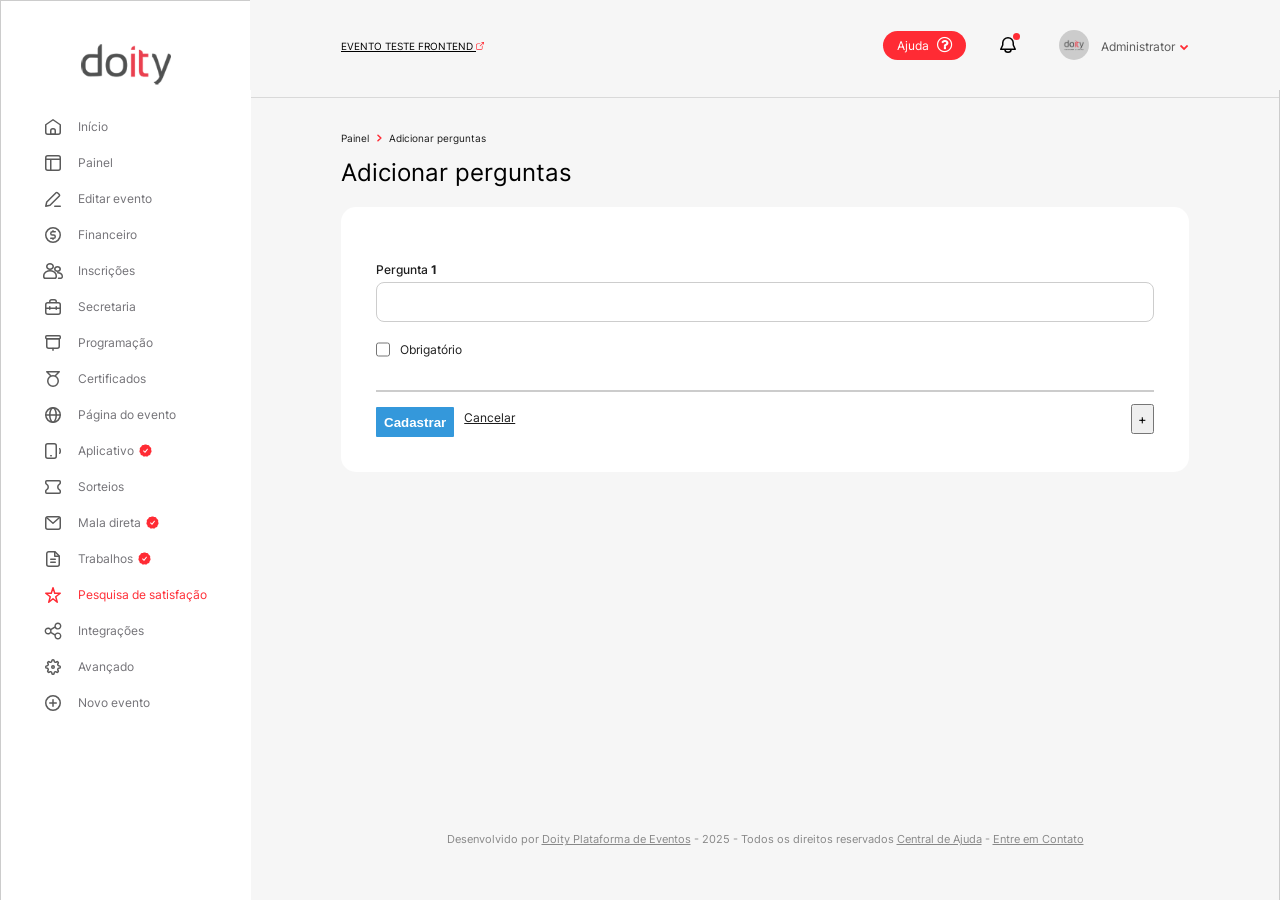
<file: pages/adiciona-pergunta/index.html>
<!doctype html>
<html lang="pt-br">
  <head>
    <meta charset="UTF-8" />
    <title>Adicionar perguntas - Doity</title>

    <meta name="viewport" content="width=device-width,initial-scale=1" />
    <meta name="robots" content="noindex" />

    <link rel="stylesheet" type="text/css" href="../../assets/css/main.css" />
    <link rel="shortcut icon" href="../../assets/images/favicon.png" />
    <link
      rel="apple-touch-icon"
      href="https://grcmlesydpcd.objectstorage.sa-saopaulo-1.oci.customer-oci.com/p/OQwcvnO-c63O08Gc2Kv4OTbJttj5ik60dguiDIyyQ0wuo5SWn-jHOLW9wNbylNqI/n/grcmlesydpcd/b/dtysppobjmntbkp01/o/media/doity/favicon.png"
    />
  </head>

  <body>
    <!-- Google Tag Manager (noscript) -->
    <iframe-ns></iframe-ns>
    <!-- End Google Tag Manager (noscript) -->

    <!-- ajax loader -->
    <ajax-loader></ajax-loader>

    <div id="wrapper">
      <div class="container" style="width: 100% !important">
        <main-menu></main-menu>
        <div class="holder-parent">
          <div class="holder-left">
            <!-- sidebar -->
            <sidebar-menu></sidebar-menu>

            <!-- modal credenciamento -->
            <modal-credenciamento></modal-credenciamento>

          </div>
          <div class="holder">
            <headbar-doity></headbar-doity>
            <div class="__headbar doity" style="display: none">
              <div class="__centered">
                <a
                  class="nome_evento"
                  href="https://doity.com.br/evento-teste-frontend"
                  target="_blank"
                  >Evento Teste Frontend<svg
                    style="margin-left: 3px; width: 10px; height: 10px"
                    xmlns="http://www.w3.org/2000/svg"
                    width="8"
                    height="8"
                    viewBox="0 0 8 8"
                    fill="none"
                  >
                    <path
                      fill-rule="evenodd"
                      clip-rule="evenodd"
                      d="M2.97931 1.44397H3.99726C4.18158 1.44397 4.331 1.5934 4.331 1.77772C4.331 1.96204 4.18158 2.11146 3.99726 2.11146H3.00373C2.36498 2.11146 1.91948 2.11218 1.58335 2.15737C1.25683 2.20127 1.08391 2.28157 0.960752 2.40473C0.837597 2.52788 0.757299 2.7008 0.713397 3.02732C0.668206 3.36345 0.667495 3.80895 0.667495 4.44771V4.99624C0.667495 5.635 0.668206 6.08046 0.713397 6.41659C0.757299 6.74313 0.837597 6.91606 0.960752 7.03921C1.08391 7.16237 1.25683 7.24268 1.58335 7.28659C1.91948 7.33175 2.36497 7.33246 3.00373 7.33246H3.55226C4.19101 7.33246 4.63651 7.33175 4.97265 7.28659C5.29918 7.24268 5.47207 7.16237 5.59522 7.03921C5.71838 6.91606 5.79869 6.74313 5.8426 6.41659C5.8878 6.08046 5.88851 5.635 5.88851 4.99624V4.00269C5.88851 3.81838 6.03793 3.66896 6.22224 3.66896C6.40655 3.66896 6.55597 3.81838 6.55597 4.00269V5.02064C6.55602 5.62922 6.55602 6.11975 6.50415 6.50557C6.45028 6.9061 6.33509 7.24335 6.06722 7.51121C5.79935 7.77903 5.46211 7.89428 5.06158 7.9481C4.67576 7.99997 4.18523 7.99996 3.57667 7.99996H2.97931C2.37074 7.99996 1.88021 7.99997 1.49441 7.9481C1.09387 7.89428 0.756615 7.77903 0.488763 7.51121C0.22091 7.24335 0.105706 6.9061 0.0518534 6.50557C-1.62058e-05 6.11975 -8.65683e-06 5.62922 2.32023e-07 5.02064V4.42327C-8.65683e-06 3.81471 -1.62058e-05 3.32418 0.0518534 2.93838C0.105706 2.53784 0.22091 2.20058 0.488763 1.93273C0.756615 1.66488 1.09387 1.54968 1.49441 1.49582C1.88021 1.44395 2.37074 1.44396 2.97931 1.44397Z"
                      fill="#FF2B34"
                    ></path>
                    <path
                      fill-rule="evenodd"
                      clip-rule="evenodd"
                      d="M5.66368 0.667495C5.47937 0.667495 5.32995 0.518073 5.32995 0.33375C5.32995 0.149426 5.47937 0 5.66368 0H7.6662C7.85051 0 7.99993 0.149426 7.99993 0.33375V2.33624C7.99993 2.52056 7.85051 2.66998 7.6662 2.66998C7.48185 2.66998 7.33243 2.52056 7.33243 2.33624V1.13949L4.34222 4.12972C4.21186 4.26007 4.00053 4.26007 3.87021 4.12972C3.73988 3.99939 3.73988 3.78807 3.87021 3.65773L6.86043 0.667495H5.66368Z"
                      fill="#FF2B34"
                    ></path></svg
                ></a>
                <div class="__left __top_menu-mobile">
                  <a id="resp-menu" href="#admin-nav">
                    <i class="fa fa-bars"></i>
                  </a>
                  <a
                    class="__mobile-criar_novo"
                    style="
                      display: none;
                      width: 28px;
                      height: 28px;
                      border-radius: 100px;
                      background-color: #c2141c;
                      filter: drop-shadow(0px 2px 5px rgba(0, 0, 0, 0.15));
                      align-items: center;
                      justify-content: center;
                    "
                    href="https://doity.com.br/admin/eventos/add"
                  >
                    <svg
                      xmlns="http://www.w3.org/2000/svg"
                      width="18"
                      height="18"
                      viewBox="0 0 18 18"
                      fill="none"
                    >
                      <path
                        d="M9 4.3125V13.6875"
                        stroke="white"
                        stroke-width="1.5"
                        stroke-linecap="round"
                        stroke-linejoin="round"
                      ></path>
                      <path
                        d="M13.6875 9H4.3125"
                        stroke="white"
                        stroke-width="1.5"
                        stroke-linecap="round"
                        stroke-linejoin="round"
                      ></path>
                    </svg>
                  </a>
                </div>
                <a href="https://doity.com.br/admin"
                  ><img
                    src="../../assets/images/logo-doity-black.png"
                    style="width: 90px"
                    class="doity-logo"
                    alt=""
                /></a>
                <div class="__right __items-row">
                  <div class="__notificacoes">
                    <a href="#" id="top-menu-help" class="open-help-admin">
                      Ajuda
                      <i
                        class="fa fa-question-circle-o"
                        style="
                          font-size: 18px;
                          vertical-align: middle;
                          margin-right: 5px;
                        "
                      ></i>
                    </a>
                  </div>

                  <div class="__bell-icon" style="display: none">
                    <svg
                      xmlns="http://www.w3.org/2000/svg"
                      width="24"
                      height="24"
                      viewBox="0 0 24 24"
                      fill="none"
                    >
                      <path
                        d="M17.25 12V10C17.25 7.1005 14.8995 4.75 12 4.75C9.10051 4.75 6.75 7.10051 6.75 10V12L4.75 16.25H19.25L17.25 12Z"
                        stroke="black"
                        stroke-width="1.5"
                        stroke-linecap="round"
                        stroke-linejoin="round"
                      ></path>
                      <path
                        d="M9 16.75C9 16.75 9 19.25 12 19.25C15 19.25 15 16.75 15 16.75"
                        stroke="black"
                        stroke-width="1.5"
                        stroke-linecap="round"
                        stroke-linejoin="round"
                      ></path>
                    </svg>
                    <svg
                      xmlns="http://www.w3.org/2000/svg"
                      width="7"
                      height="7"
                      viewBox="0 0 7 7"
                      fill="none"
                      style="position: absolute; top: 0; right: 0"
                    >
                      <circle cx="3.5" cy="3.5" r="3.5" fill="#FF2B34"></circle>
                    </svg>
                  </div>

                  <div
                    class="__perfil __showAndHide"
                    data-toggle="nav.__menu"
                    id="perfil"
                  >
                    <div class="__avatar">
                      <img src="../../assets/images/1-avatar.png" alt="" />
                    </div>
                    <div class="__info">
                      <h3>Administrator</h3>
                      <i class="fa fa-chevron-down" style="color: #ff2b34"></i>
                    </div>
                    <nav class="__menu" id="menu">
                      <ul class="__menu-root">
                        <li>
                          <a href="https://doity.com.br/admin/users/edit2"
                            >Minha Conta</a
                          >
                        </li>
                        <li>
                          <a href="https://doity.com.br/admin/eventos"
                            >Meus Eventos</a
                          >
                        </li>
                        <li>
                          <a href="https://api.doity.com.br/public/integracoes"
                            >Integrações</a
                          >
                        </li>

                        <li>
                          <a
                            href="https://doity.com.br/area-do-participante/painel"
                            >Área do Participante</a
                          >
                        </li>
                        <li>
                          <a href="https://doity.com.br/admin/instituicoes"
                            >Instituições</a
                          >
                        </li>

                        <li>
                          <a href="https://doity.com.br/admin/settings/news"
                            >Atualizações</a
                          >
                        </li>

                        <li>
                          <a href="https://doity.com.br/admin/users/logout"
                            >Sair</a
                          >
                        </li>
                      </ul>
                    </nav>
                  </div>
                  <!-- .perfil -->
                </div>
                <!-- .right.items-row -->
              </div>
              <!-- .centered -->
            </div>
            <div class="__left __center-mobile">
              <div class="breadcrumb" style="padding: 0 35px">
                <p
                  class="d_text-darker d_font_size-10 d_display-flex d_margin_bottom-10"
                >
                  <a href="https://doity.com.br/admin/eventos/painel/279481"
                    >Painel</a
                  ><svg
                    xmlns="http://www.w3.org/2000/svg"
                    width="20"
                    height="20"
                    viewBox="0 0 20 20"
                    fill="none"
                  >
                    <path
                      d="M8.9585 7.29199L11.8752 10.0003L8.9585 12.7087"
                      stroke="#FF2B34"
                      stroke-width="1.5"
                      stroke-linecap="round"
                      stroke-linejoin="round"
                    ></path></svg
                  >Adicionar perguntas
                </p>
                <span
                  style="
                    display: flex;
                    flex-direction: column;
                    justify-content: center;
                    width: fit-content;
                  "
                  >Adicionar perguntas</span
                >
              </div>

              <div id="modal-help" class="contrato modal modal-large">
                <div class="modal-header" style="padding: 14px 15px">
                  <button
                    class="close fechar"
                    aria-hidden="true"
                    id="ln_fechar_help"
                    data-dismiss="modal"
                    type="button"
                  >
                    ×
                  </button>
                  <span
                    ><a href="" target="_blank" id="bt-abrir-na-central"
                      >Abrir em outra aba <i class="fa fa-external-link"></i></a
                  ></span>
                </div>

                <div class="modal-body">
                  <iframe
                    frameborder="0"
                    height="465px"
                    width="470px"
                    scrolling="yes"
                    allowfullscreen=""
                  ></iframe>
                </div>
              </div>
            </div>

            <div
              style="width: 100%; max-width: 1366px; margin: 20px auto 0 auto"
            >
              <div class="emails">
                <div class="box">
                  <div class="title">
                    <h2>Adicionar perguntas</h2>
                    <img src="../../assets/images/title-hide.gif" alt="" />
                  </div>

                  <div class="content forms">
                    <div class="mensagem"></div>

                    <form
                      action="https://doity.com.br/admin/pesquisas_perguntas/add/1402"
                      novalidate="novalidate"
                      id="PesquisaPerguntaAdminAddForm"
                      method="post"
                      accept-charset="utf-8"
                    >
                      <div style="display: none">
                        <input
                          type="hidden"
                          name="_method"
                          value="POST"
                        /><input
                          type="hidden"
                          name="data[_Token][key]"
                          value="561c9a102c555484ff24429590648b57fe34d0efd71047b0dcd00ad4d0699a8e46c36ade7dfda8dcafcc4d68a8062322bca0b09f047d24a2a26ba41cee5057a5"
                          id="Token631520977"
                        />
                      </div>
                      <div class="pergunta-container">
                        <div class="input text required">
                          <label for="">Pergunta <b>1</b></label
                          ><input
                            name="data[PesquisaPergunta][0][perguntas]"
                            id=""
                            class="perguntas"
                            type="text"
                            required="required"
                            value=""
                          />
                        </div>
                        <div class="input checkbox">
                          <input
                            type="hidden"
                            name="data[PesquisaPergunta][0][obrigatorio]"
                            id="PesquisaPergunta0Obrigatorio_"
                            value="0"
                          /><input
                            type="checkbox"
                            name="data[PesquisaPergunta][0][obrigatorio]"
                            class="obrigatorio"
                            id="PesquisaPergunta0Obrigatorio"
                            value="1"
                          /><label for="PesquisaPergunta0Obrigatorio"
                            >Obrigatório</label
                          >
                        </div>
                      </div>
                      <div class="row buttons">
                        <div class="submit">
                          <input type="submit" value="Cadastrar" />
                        </div>
                        <div style="display: none">
                          <input
                            type="hidden"
                            name="data[_Token][fields]"
                            value="eca25fd370f9a106eaba8efdbd188f5c4d3aacb2%3A"
                            id="TokenFields758151312"
                          /><input
                            type="hidden"
                            name="data[_Token][unlocked]"
                            value=""
                            id="TokenUnlocked1961811650"
                          />
                        </div>
                        <div class="cancel">
                          <a
                            href="https://doity.com.br/admin/pesquisas_perguntas/index/279481"
                            >Cancelar</a
                          >
                        </div>
                      </div>
                    </form>

                    <button type="button" id="clonar">+</button>
                  </div>
                </div>
              </div>
            </div>
            <footer-bar></footer-bar>
            <div class="footer" style="display: none">
              <div id="footer">
                <p></p>
                <p>
                  Desenvolvido por
                  <a href="http://doity.com.br/" target="_blank"
                    >Doity Plataforma de Eventos</a
                  >
                </p>
                <p>- 2025 - Todos os direitos reservados</p>
                <p>
                  <a href="https://ajuda.doity.com.br/" target="_blank"
                    >Central de Ajuda</a
                  >
                  - <a href="#">Entre em Contato</a>
                </p>
                <p></p>
              </div>
            </div>
          </div>
        </div>
      </div>
    </div>

    <div
      id="modal-info-feedback-pos-evento"
      class="modal hide fade modal-medium"
      role="dialog"
      aria-labelledby="modal-info-feedback-pos-eventoLabel"
      aria-hidden="true"
      style="top: 280px"
    >
      <button
        type="button"
        id="btn-fechar-info-feedback-pos-evento"
        class="close feedback-pos-close"
        aria-label="Close"
      >
        <span aria-hidden="true">×</span>
      </button>
      <div
        class="modal-body modal-feed-back-pos-evento"
        style="font-size: 13px; min-height: 470px"
      >
        <h1>Queremos a sua opinião!</h1>

        <p>Prezado(a) <b>Administrator</b>,</p>

        <p>
          A Doity evoluiu todos esses anos sempre ouvindo o feedback dos nossos
          clientes e não queremos parar por aqui!
        </p>

        <p>
          Sabemos como é difícil e trabalhoso organizar eventos, e nossa missão
          é justamente facilitar esse trabalho e te ajudar a focar no que é mais
          importante: a qualidade do seu evento!
        </p>

        <p>
          E para fazer uma plataforma cada vez melhor, queremos a sua ajuda
          respondendo um rápido questionário
        </p>

        <p id="strong-modal-feedback">Muito obrigado e até o próximo evento!</p>

        <div>
          <a
            href="https://forms.gle/N36a7xuTSTG9S8qXA"
            target="_blank"
            id="reponder-questionario-destruir-modal"
            ><button id="btn-modal-feedback-pos-evento">
              Responder Questionario
            </button></a
          >

          <a href="#" id="responder-mais-tarde-feedback-pos-modal"
            >Responder Mais Tarde</a
          >
        </div>
      </div>
    </div>

    <script src="../../components/ajax-loader.js" defer></script>
    <script src="../../components/main-menu.js" defer></script>
    <script src="../../components/iframe-ns.js" defer></script>
    <script src="../../components/sidebar-menu.js" defer></script>
    <script src="../../components/modal-credenciamento.js" defer></script>
    <script src="../../components/headbar-doity.js" defer></script>
    <script src="../../components/footer-bar.js" defer></script>
  </body>
</html>
</file>
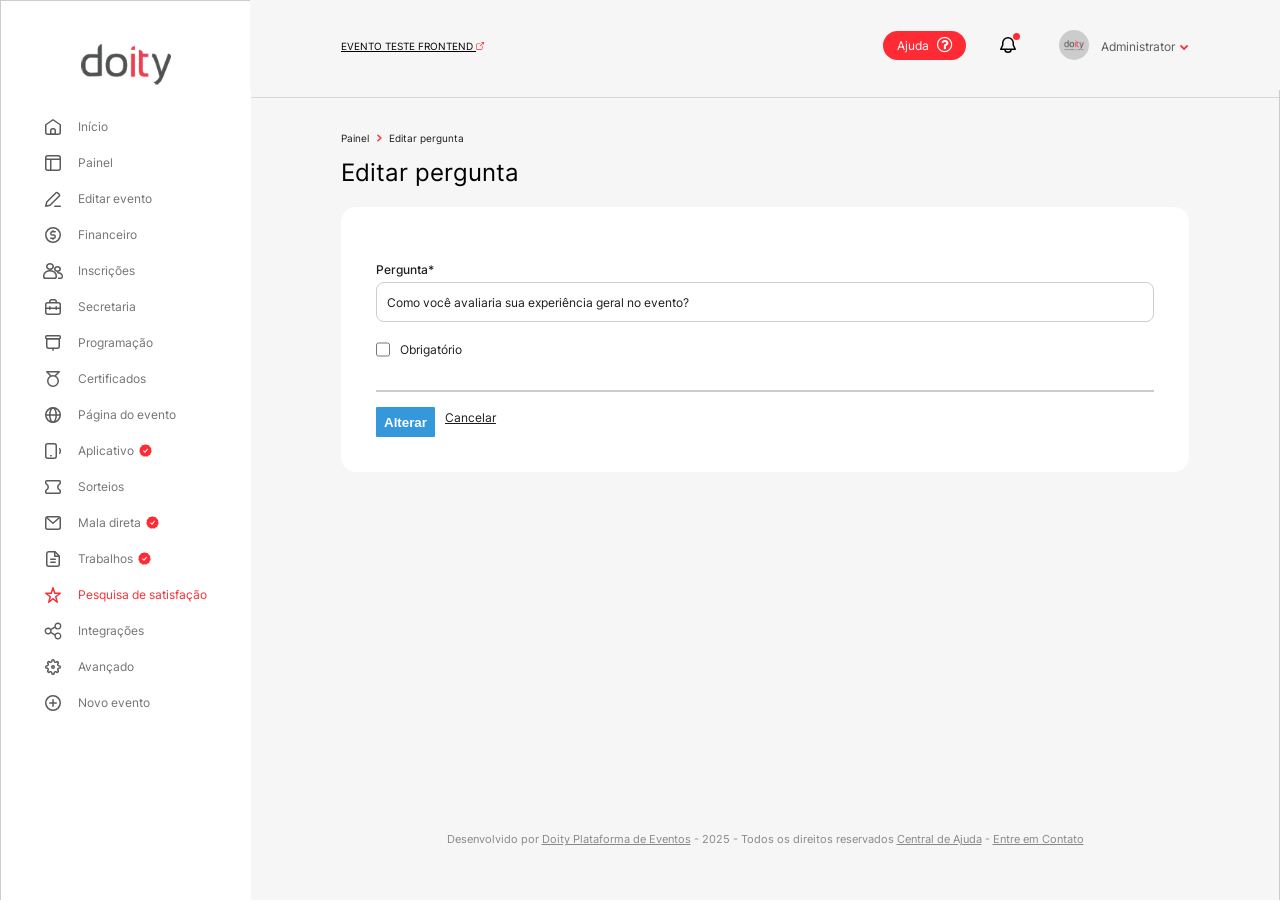
<file: pages/editar-pergunta/index.html>
<!doctype html>
<html lang="pt-br">
  <head>
    <meta charset="UTF-8" />
    <title>Editar pergunta - Doity</title>

    <meta name="viewport" content="width=device-width,initial-scale=1" />
    <meta name="robots" content="noindex" />

    <link rel="stylesheet" type="text/css" href="../../assets/css/main.css" />
    <link rel="shortcut icon" href="../../assets/images/favicon.png" />
    <link
      rel="apple-touch-icon"
      href="https://grcmlesydpcd.objectstorage.sa-saopaulo-1.oci.customer-oci.com/p/OQwcvnO-c63O08Gc2Kv4OTbJttj5ik60dguiDIyyQ0wuo5SWn-jHOLW9wNbylNqI/n/grcmlesydpcd/b/dtysppobjmntbkp01/o/media/doity/favicon.png"
    />
  </head>

  <body>
    <!-- Google Tag Manager (noscript) -->
    <iframe-ns></iframe-ns>
    <!-- End Google Tag Manager (noscript) -->

    <!-- ajax loader -->
    <ajax-loader></ajax-loader>

    <div id="wrapper">
      <div class="container" style="width: 100% !important">
        <!-- menu -->
        <main-menu></main-menu>

        <div class="holder-parent">
          <div class="holder-left">
            <!-- sidebar -->
            <sidebar-menu></sidebar-menu>

            <!-- modal credenciamento -->
            <modal-credenciamento></modal-credenciamento>
          </div>

          <div class="holder">
            <!-- headbar doity -->
            <headbar-doity></headbar-doity>

            <div class="__left __center-mobile">
              <div class="breadcrumb" style="padding: 0 35px">
                <p
                  class="d_text-darker d_font_size-10 d_display-flex d_margin_bottom-10"
                >
                  <a href="https://doity.com.br/admin/eventos/painel/279481"
                    >Painel</a
                  ><svg
                    xmlns="http://www.w3.org/2000/svg"
                    width="20"
                    height="20"
                    viewBox="0 0 20 20"
                    fill="none"
                  >
                    <path
                      d="M8.9585 7.29199L11.8752 10.0003L8.9585 12.7087"
                      stroke="#FF2B34"
                      stroke-width="1.5"
                      stroke-linecap="round"
                      stroke-linejoin="round"
                    ></path></svg
                  >Editar pergunta
                </p>
                <span
                  style="
                    display: flex;
                    flex-direction: column;
                    justify-content: center;
                    width: fit-content;
                  "
                  >Editar pergunta</span
                >
              </div>

              <div id="modal-help" class="contrato modal modal-large">
                <div class="modal-header" style="padding: 14px 15px">
                  <button
                    class="close fechar"
                    aria-hidden="true"
                    id="ln_fechar_help"
                    data-dismiss="modal"
                    type="button"
                  >
                    ×
                  </button>
                  <span
                    ><a href="" target="_blank" id="bt-abrir-na-central"
                      >Abrir em outra aba <i class="fa fa-external-link"></i></a
                  ></span>
                </div>

                <div class="modal-body">
                  <iframe
                    frameborder="0"
                    height="465px"
                    width="470px"
                    scrolling="yes"
                    allowfullscreen=""
                  ></iframe>
                </div>
              </div>
            </div>

            <div
              style="width: 100%; max-width: 1366px; margin: 20px auto 0 auto"
            >
              <div class="emails">
                <div class="box">
                  <div class="title">
                    <h2>Editar pergunta</h2>
                    <img src="../../assets/images/title-hide.gif" alt="" />
                  </div>

                  <div class="content forms">
                    <div class="mensagem"></div>

                    <form
                      action="https://doity.com.br/admin/pesquisas_perguntas/edit/11638"
                      novalidate="novalidate"
                      id="PesquisaAdminEditForm"
                      method="post"
                      accept-charset="utf-8"
                    >
                      <div style="display: none">
                        <input
                          type="hidden"
                          name="_method"
                          value="POST"
                        /><input
                          type="hidden"
                          name="data[_Token][key]"
                          value="2ba977e6702c1b47173224dc71f31cd6368a10499c9dd7ce0281c6d2351d695d1145c4faaaa1d9950ad56b0dbffa69e0473c1c01517cfbee718381c14de5e8ae"
                          id="Token815523484"
                        />
                      </div>
                      <input
                        type="hidden"
                        name="data[PesquisaPergunta][id]"
                        value="11638"
                        id="PesquisaPerguntaId"
                      />
                      <div class="input text">
                        <label for="">Pergunta*</label
                        ><input
                          name="data[PesquisaPergunta][descricao]"
                          id=""
                          class="perguntas"
                          value="Como você avaliaria sua experiência geral no evento?"
                          maxlength="255"
                          type="text"
                        />
                      </div>
                      <div class="input checkbox">
                        <input
                          type="hidden"
                          name="data[PesquisaPergunta][obrigatorio]"
                          id="PesquisaPerguntaObrigatorio_"
                          value="0"
                        /><input
                          type="checkbox"
                          name="data[PesquisaPergunta][obrigatorio]"
                          value="1"
                          id="PesquisaPerguntaObrigatorio"
                        /><label for="PesquisaPerguntaObrigatorio"
                          >Obrigatório</label
                        >
                      </div>
                      <div class="row buttons">
                        <div class="submit">
                          <input type="submit" value="Alterar" />
                        </div>
                        <div style="display: none">
                          <input
                            type="hidden"
                            name="data[_Token][fields]"
                            value="2d012787cbb3931a33b59151f6717abaf8c0f53f%3APesquisaPergunta.id"
                            id="TokenFields14594041"
                          /><input
                            type="hidden"
                            name="data[_Token][unlocked]"
                            value=""
                            id="TokenUnlocked1254747107"
                          />
                        </div>
                        <div class="cancel">
                          <a
                            href="https://doity.com.br/admin/pesquisas_perguntas/index/279481"
                            >Cancelar</a
                          >
                        </div>
                      </div>
                    </form>
                  </div>
                </div>
              </div>
            </div>

            <!-- Footer Bar -->
            <footer-bar></footer-bar>
          </div>
        </div>
      </div>
    </div>

    <div
      id="modal-info-feedback-pos-evento"
      class="modal hide fade modal-medium"
      role="dialog"
      aria-labelledby="modal-info-feedback-pos-eventoLabel"
      aria-hidden="true"
      style="top: 280px"
    >
      <button
        type="button"
        id="btn-fechar-info-feedback-pos-evento"
        class="close feedback-pos-close"
        aria-label="Close"
      >
        <span aria-hidden="true">×</span>
      </button>
      <div
        class="modal-body modal-feed-back-pos-evento"
        style="font-size: 13px; min-height: 470px"
      >
        <h1>Queremos a sua opinião!</h1>

        <p>Prezado(a) <b>Administrator</b>,</p>

        <p>
          A Doity evoluiu todos esses anos sempre ouvindo o feedback dos nossos
          clientes e não queremos parar por aqui!
        </p>

        <p>
          Sabemos como é difícil e trabalhoso organizar eventos, e nossa missão
          é justamente facilitar esse trabalho e te ajudar a focar no que é mais
          importante: a qualidade do seu evento!
        </p>

        <p>
          E para fazer uma plataforma cada vez melhor, queremos a sua ajuda
          respondendo um rápido questionário
        </p>

        <p id="strong-modal-feedback">Muito obrigado e até o próximo evento!</p>

        <div>
          <a
            href="https://forms.gle/N36a7xuTSTG9S8qXA"
            target="_blank"
            id="reponder-questionario-destruir-modal"
            ><button id="btn-modal-feedback-pos-evento">
              Responder Questionario
            </button></a
          >

          <a href="#" id="responder-mais-tarde-feedback-pos-modal"
            >Responder Mais Tarde</a
          >
        </div>
      </div>
    </div>

    <!-- Scripts para importação dos componentes -->
    <script src="../../components/ajax-loader.js" defer></script>
    <script src="../../components/main-menu.js" defer></script>
    <script src="../../components/iframe-ns.js" defer></script>
    <script src="../../components/sidebar-menu.js" defer></script>
    <script src="../../components/modal-credenciamento.js" defer></script>
    <script src="../../components/headbar-doity.js" defer></script>
    <script src="../../components/footer-bar.js" defer></script>
  </body>
</html>
</file>
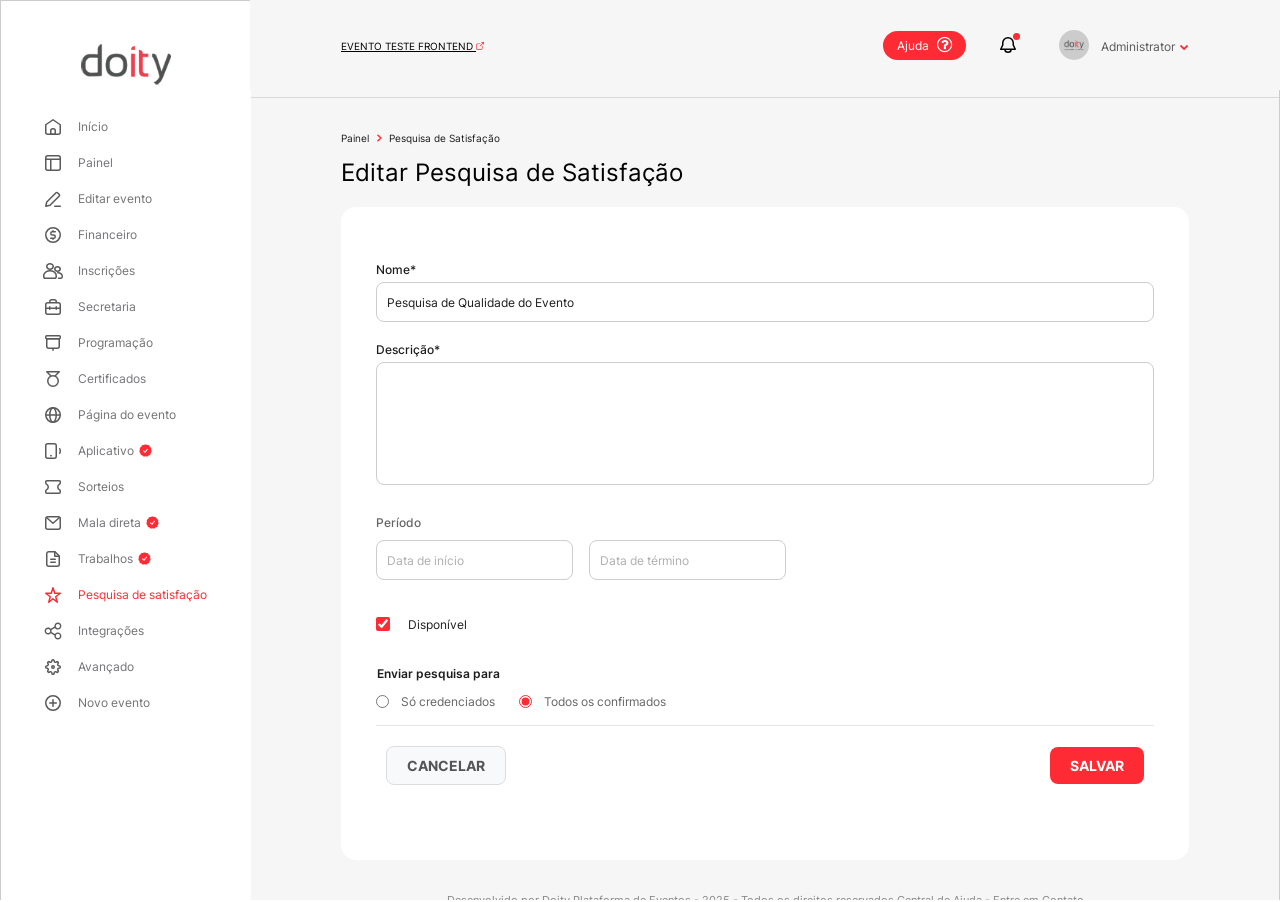
<file: pages/editar-pesquisa/index.html>
<!doctype html>
<html lang="pt-br">
  <head>
    <meta charset="UTF-8" />
    <title>Editar pesquisa - Doity</title>

    <meta name="viewport" content="width=device-width,initial-scale=1" />
    <meta name="robots" content="noindex" />

    <link rel="stylesheet" href="../../assets/css/modern/button.css" />
    <link rel="stylesheet" href="../../assets/css/main.css" />
    <link rel="shortcut icon" href="../../assets/images/favicon.png" />
    <link
      rel="apple-touch-icon"
      href="https://grcmlesydpcd.objectstorage.sa-saopaulo-1.oci.customer-oci.com/p/OQwcvnO-c63O08Gc2Kv4OTbJttj5ik60dguiDIyyQ0wuo5SWn-jHOLW9wNbylNqI/n/grcmlesydpcd/b/dtysppobjmntbkp01/o/media/doity/favicon.png"
    />
  </head>

  <body>
    <!-- Google Tag Manager (noscript) -->
    <iframe-ns></iframe-ns>
    <!-- End Google Tag Manager (noscript) -->

    <!-- ajax loader -->
    <ajax-loader></ajax-loader>

    <div id="wrapper">
      <div class="container" style="width: 100% !important">
        <!-- menu -->
        <main-menu></main-menu>

        <div class="holder-parent">
          <div class="holder-left">
            <!-- sidebar -->
            <sidebar-menu></sidebar-menu>

            <!-- modal credenciamento -->
            <modal-credenciamento></modal-credenciamento>
          </div>

          <div class="holder">
            <!-- headbar doity -->
            <headbar-doity></headbar-doity>

            <div class="__left __center-mobile" style="flex-direction: column;">
              <div class="breadcrumb" style="padding: 0 35px; min-height: fit-content;">
                <p
                  class="d_text-darker d_font_size-10 d_display-flex d_margin_bottom-10"
                >
                  <a href="https://doity.com.br/admin/eventos/painel/279481"
                    >Painel</a
                  ><svg
                    xmlns="http://www.w3.org/2000/svg"
                    width="20"
                    height="20"
                    viewBox="0 0 20 20"
                    fill="none"
                  >
                    <path
                      d="M8.9585 7.29199L11.8752 10.0003L8.9585 12.7087"
                      stroke="#FF2B34"
                      stroke-width="1.5"
                      stroke-linecap="round"
                      stroke-linejoin="round"
                    ></path></svg
                  >Pesquisa de Satisfação
                </p>
                <span
                  style="
                    display: flex;
                    flex-direction: column;
                    justify-content: center;
                    width: fit-content;
                  "
                  >Editar Pesquisa de Satisfação</span
                >
              </div>

              <div
              style="width: 100%; max-width: 1366px; margin: 20px auto 0 auto"
            >
              <div class="pesquisa box">
                <form
                  action="https://doity.com.br/admin/pesquisas/edit/1402"
                  novalidate="novalidate"
                  id="PesquisaAdminEditForm"
                  method="post"
                  accept-charset="utf-8"
                >
                  <div style="display: none">
                    <input type="hidden" name="_method" value="POST" /><input
                      type="hidden"
                      name="data[_Token][key]"
                      value="5a3c5a841c78b87ced00f2e0907d6b7bc46e8c517c789f1a3da6aa99bd4510b9f9cc401175324900a79bf924f1bb6cfee418594526a781b44ce490a8483d8a34"
                      id="Token910137220"
                    />
                  </div>
                  <div class="title">
                    <h2>Configurações da Pesquisa de Satisfação</h2>
                  </div>

                  <div class="content forms config_pesquisa" style="margin-bottom: 20px;">
                    <div class="mensagem"></div>

                    <input
                      type="hidden"
                      name="data[Pesquisa][id]"
                      value="1402"
                      id="PesquisaId"
                    />
                    <div class="input text required">
                      <label for="PesquisaNome">Nome*</label>

                      <input
                        name="data[Pesquisa][nome]"
                        value="Pesquisa de Qualidade do Evento"
                        maxlength="255"
                        type="text"
                        id="PesquisaNome"
                        required="required"
                      />
                    </div>

                    <div class="input textarea" style="margin-bottom: 20px;">
                      <label for="PesquisaDescricao"
                        >Descrição*</label
                      >
                      <input
                        name="data[Pesquisa][descricao]"
                        class="ckeditor"
                        maxlength="255"
                        style="height: 123px"
                        type="text"
                        id="PesquisaDescricao"
                        required="required"
                      >

                      </input
                     >
                    </div>

                    <label for="PesquisaDataDisponivel" style="font-weight:500;">Período</label>
                    <div class="calendar" style="display: flex; align-items: center; gap: 16px; width: 410px;">
                      <div class="input text required">
                        <input
                          name="data[Pesquisa][data_disponivel]"
                          placeholder="Data de início"
                          onfocus="(this.type='date')"
                          onblur="(this.type='text')"
                          id="PesquisaDataDisponivel"
                          required="required"
                        />
                      </div>
                      <div class="input date required">
                        <input
                          name="data[Pesquisa][data_termino]"
                          placeholder="Data de término"
                          onfocus="(this.type='date')"
                          onblur="(this.type='text')"
                          id="PesquisaDataTermino"
                          required="required"
                        />
                      </div>
                    </div>

                    <div class="input checkbox ds-checkbox-line" style="display:flex; align-items:center; gap:8px; margin:16px 0 12px 0;">
                      <input
                        type="hidden"
                        name="data[Pesquisa][ativo]"
                        id="PesquisaAtivo_"
                        value="0"
                      /><input
                        type="checkbox"
                        name="data[Pesquisa][ativo]"
                        checked="checked"
                        value="1"
                        id="PesquisaAtivo" style="margin:0; width:16px; height:16px; accent-color:#ff2b34;"
                      /><label for="PesquisaAtivo">Disponível</label>
                    </div>
                    <div class="opcoes_enviar_para ds-radio-group" style="margin-top:24px;">
                      <fieldset class="required" style="border:none; padding:0;">
                        <legend style="margin-bottom:12px; font-weight:600; color:#1e1e1e;">Enviar pesquisa para</legend>
                        <input
                          type="radio"
                          name="data[Pesquisa][enviar_para]"
                          id="PesquisaEnviarPara1"
                          value="1"
                          required="required" style="float:none; margin:0 6px 0 0; accent-color:#ff2b34;"
                        /><label for="PesquisaEnviarPara1" style="float:none; display:inline-block; margin:0 24px 0 6px;"
                          >Só credenciados</label
                        ><input
                          type="radio"
                          name="data[Pesquisa][enviar_para]"
                          id="PesquisaEnviarPara0"
                          value="0"
                          checked="checked"
                          required="required" style="float:none; margin:0 6px 0 0; accent-color:#ff2b34;"
                        /><label for="PesquisaEnviarPara0" style="float:none; display:inline-block; margin:0 24px 0 6px;"
                          >Todos os confirmados</label
                        >
                      </fieldset>
                    </div>

                    <div class="form-divider" style="border-top:1px solid #e5e7eb; margin:16px 0 0 0;"></div>
                    <!-- <div class="form-actions" style="display:flex; flex-direction:row; flex-wrap:nowrap; gap:12px; justify-content:space-between; align-items:center; margin-top:16px;">
                      <button
                        type="submit"
                        style="order:1; height:44px; padding:0 20px; border:none; border-radius:8px; background:#ff2b34; color:#fff; font-weight:600; flex:0 0 auto;"
                      >
                        Salvar
                      </button>
                      <a
                        href="https://doity.com.br/admin/pesquisas/index/279481"
                        style="order:2; display:inline-flex; align-items:center; justify-content:center; height:44px; padding:0 16px; border:1px solid #cdd1d9; border-radius:8px; color:#4a4a4a; background:#f3f4f6; text-decoration:none; flex:0 0 auto;"
                      >
                        Cancelar
                      </a>
                    </div> -->
                    <div class="doity-buttons">
                      <button href="https://doity.com.br/admin/pesquisas/index/279481" class="btn-doity-secondary">Cancelar</button>
                      <button type="submit" class="btn-doity-primary">Salvar</button>
                    </div>
                    <style>
                        .doity-buttons {
                          display: flex;
                          gap: 10px;
                          justify-content: space-between;
                          align-items: center;
                          padding: 20px 10px;
                        }

                        /* Estilo compartilhado entre os dois botões */
                        .btn-doity-primary,
                        .btn-doity-secondary {
                          padding: 10px 20px;
                          text-decoration: none;
                          border: none;
                          cursor: pointer;
                          transition: opacity 0.3s ease;
                          border-radius: 8px;
                          display: inline-block;
                        }

                        /* Efeito Hover (ao passar o mouse) */
                        .btn-doity-primary:hover,
                        .btn-doity-secondary:hover {
                            opacity: 0.7;
                        }

                        /* --- Botão PRIMÁRIO (Salvar) --- */
                        .btn-doity-primary {
                            background-color: #ff2b34;
                            color: white;
                        }

                        /* --- Botão SECUNDÁRIO (Cancelar) --- */
                        .btn-doity-secondary {
                            background-color: #f8f9fa;
                            color: #555;
                            border: 1px solid #ddd;
                        }

                        @media (max-width: 768px) {
                          .doity-buttons {
                              flex-direction: row-reverse;
                              gap: 15px;
                          }

                          .btn-doity-primary,
                          .btn-doity-secondary {
                              width: 100%;
                              display: block;
                              text-align: center;
                          }
                      }
                    </style>
                  </div>
                </form>
              </div>

              <div class="clear"></div>


            </div>

            <!-- Footer Bar -->
            <footer-bar></footer-bar>
          </div>
        </div>
      </div>
    </div>

    <div
      id="modal-info-feedback-pos-evento"
      class="modal hide fade modal-medium"
      role="dialog"
      aria-labelledby="modal-info-feedback-pos-eventoLabel"
      aria-hidden="true"
      style="top: 280px"
    >
      <button
        type="button"
        id="btn-fechar-info-feedback-pos-evento"
        class="close feedback-pos-close"
        aria-label="Close"
      >
        <span aria-hidden="true">×</span>
      </button>
      <div
        class="modal-body modal-feed-back-pos-evento"
        style="font-size: 13px; min-height: 470px"
      >
        <h1>Queremos a sua opinião!</h1>

        <p>Prezado(a) <b>Administrator</b>,</p>

        <p>
          A Doity evoluiu todos esses anos sempre ouvindo o feedback dos nossos
          clientes e não queremos parar por aqui!
        </p>

        <p>
          Sabemos como é difícil e trabalhoso organizar eventos, e nossa missão
          é justamente facilitar esse trabalho e te ajudar a focar no que é mais
          importante: a qualidade do seu evento!
        </p>

        <p>
          E para fazer uma plataforma cada vez melhor, queremos a sua ajuda
          respondendo um rápido questionário
        </p>

        <p id="strong-modal-feedback">Muito obrigado e até o próximo evento!</p>

        <div>
          <a
            href="https://forms.gle/N36a7xuTSTG9S8qXA"
            target="_blank"
            id="reponder-questionario-destruir-modal"
            ><button id="btn-modal-feedback-pos-evento">
              Responder Questionario
            </button></a
          >

          <a href="#" id="responder-mais-tarde-feedback-pos-modal"
            >Responder Mais Tarde</a
          >
        </div>
      </div>
    </div>

    <!-- Scripts para importação dos componentes -->
    <script src="../../components/ajax-loader.js" defer></script>
    <script src="../../components/main-menu.js" defer></script>
    <script src="../../components/iframe-ns.js" defer></script>
    <script src="../../components/sidebar-menu.js" defer></script>
    <script src="../../components/modal-credenciamento.js" defer></script>
    <script src="../../components/headbar-doity.js" defer></script>
    <script src="../../components/footer-bar.js" defer></script>
  </body>
</html>
</file>
<file: assets/css/modern/button.css>
/* Container dos botões */
.doity-buttons {
    display: flex;
    gap: 15px; /* Espaço entre os botões */
    justify-content: flex-start; /* Alinha à esquerda (use 'flex-end' para alinhar à direita) */
    align-items: center;
    padding: 20px 0;
    font-family: Arial, sans-serif; /* Fonte padrão limpa */
}

/* Estilo BÁSICO compartilhado entre os dois botões */
.btn-doity-primary,
.btn-doity-secondary {
    padding: 10px 25px;       /* Altura e largura internas */
    font-size: 14px;
    font-weight: bold;        /* Texto em negrito */
    text-transform: uppercase; /* Texto em caixa alta */
    text-decoration: none;    /* Remove o sublinhado do link <a> */
    border: none;
    cursor: pointer;
    transition: opacity 0.3s ease;
    border-radius: 2px;       /* Leve arredondamento, quase quadrado */
    display: inline-block;    /* Garante comportamento de botão para o <a> */
}

/* Efeito Hover (ao passar o mouse) */
.btn-doity-primary:hover,
.btn-doity-secondary:hover {
    opacity: 0.9;
}

/* --- Botão PRIMÁRIO (Salvar) --- */
.btn-doity-primary {
    background-color: #0056b3; /* Azul escuro similar à foto */
    color: white;
}

/* --- Botão SECUNDÁRIO (Cancelar) --- */
.btn-doity-secondary {
    background-color: #f8f9fa; /* Fundo cinza bem claro/branco */
    color: #555;               /* Texto cinza escuro */
    border: 1px solid #ddd;    /* Borda sutil para destacar do fundo branco */
}
</file>
<file: assets/css/main.css>
@import url("../../assets/css/reset.css");
@import url("../../assets/css/960.css");
@import url("../../assets/css/jquery-ui.css");
@import url("../../assets/css/thickbox.css");
@import url("../../assets/css/doitystrap.css");
@import url("../../assets/css/admin.css");
@import url("../../assets/css/admin_text.css");
@import url("../../assets/css/gray.css");
@import url("../../assets/css/datepicker.css");
@import url("../../assets/css/form.css");
@import url("../../assets/css/menu.css");
@import url("../../assets/css/messages.css");
@import url("../../assets/css/statics.css");
@import url("../../assets/css/tabs.css");
@import url("../../assets/css/wysiwyg.css");
@import url("../../assets/css/wysiwyg.modal.css");
@import url("../../assets/css/wysiwyg-editor.css");
@import url("../../assets/css/jquery.thumbs.css");
@import url("../../assets/css/bootstrap-tooltip.css");
@import url("../../assets/css/jquery.sidr.light.css");
@import url("../../assets/css/admin_v2.css");
@import url("../../assets/css/admin_responsive.css");
@import url("../../assets/css/font-awesome.min.css");
@import url("../../assets/css/croppie.css");
@import url("../../assets/css/modern/calendar.css");

@font-face {
  font-family: 'FontAwesome';
  src: url('../../assets/fonts/fontawesome-webfont-1.eot');
  src: url('../../assets/fonts/fontawesome-webfont.eot') format('embedded-opentype'),
        url('../../assets/fonts/fontawesome-webfont.woff2') format('woff2'),
        url('../../assets/fonts/fontawesome-webfont.woff') format('woff'),
        url('../../assets/fonts/fontawesome-webfont.ttf') format('truetype'),
        url('../../assets/fonts/fontawesome-webfont.svg') format('svg');
  font-weight: normal;
  font-style: normal;
}

#modal-help iframe {
  position: absolute;
  top: 47px;
  left: 0;
  width: 100%;
  height: 100%;
}

@media (max-width: 960px) {
  .migration-new {
    left: 0 !important;
    padding: 21px 20px !important;
  }
}
@media (max-width: 564px) {
  .content_wrapper {
    flex-direction: column;
  }
}
.migration-new {
  width: 100%;
  background: #d9d9d9;
  padding: 21px 91px;
  position: fixed;
  top: 0;
  left: 250px;
  z-index: 100;
}
.migration-new .content_wrapper {
  display: flex;
  align-items: center;
  justify-content: space-between;
  max-width: 1366px;
  margin: 0 auto;
}

#footer {
  display: flex;
  justify-content: center;
  gap: 3px;
}
@media (max-width: 768px) {
  #footer {
    flex-direction: column;
    align-items: center;
  }
}

#clonar {
  float: right;
  margin-top: -33px;
  cursor: pointer;
  padding: 5px;
}

.pergunta-container {
  margin-bottom: 10px;
}

#ajax-loader {
  background-color: #111;
  bottom: 0;
  left: 0;
  position: fixed;
  right: 0;
  top: 0;
  z-index: 1060;
  background: rgba(0, 0, 0, 0.1);
}
#ajax-loader div {
  display: block;
  height: 10%;
  left: 50%;
  margin: -150px 0 0 -280px;
  outline: medium none;
  position: fixed;
  top: 60%;
  width: 560px;
  z-index: 2050;
}

#ajax-loader span.ajax-loader-message {
  display: none;
  position: fixed;
  background: #fcf8e3;
  padding: 20px;
  border-radius: 5px;
  margin: 0 auto;
  top: 50%;
  margin-top: -20px;
  font-size: 12px;
  color: #8a6d3b;
  border: 1px solid #faebcc;
}

#img-ajax-load-center {
  background-color: #000000;
  border-radius: 6px;
  padding: 8px;
  position: absolute;
  left: 50%;
  top: 50%;
  margin-left: -24px;
  margin-top: -24px;

  opacity: 0.75;
  -moz-opacity: 0.75;
  filter: alpha(opacity=75);
}

.noBreadcrumbPaddingTop {
  padding-top: 0 !important;
}

#modal-info-feedback-pos-evento {
  border: none;
  max-width: 500px;
  min-height: 350px !important;
  border-radius: 15px;
  display: none;
}

.modal-feed-back-pos-evento {
  min-height: 440px !important;
  padding: 50px !important;
  padding-right: 0px !important ;
}

.modal-feed-back-pos-evento p {
  margin-bottom: 18px;
}

.modal-feed-back-pos-evento #strong-modal-feedback {
  font-weight: bold;
}

#btn-modal-feedback-pos-evento {
  padding: 15px;
  background-color: #ff2b34;
  color: white;
  border: none;
  border-radius: 5px;
  cursor: pointer;
}

#btn-modal-feedback-pos-evento:hover {
  background-color: #f73941;
}

.feedback-pos-close {
  padding: 30px !important;
  padding-top: 20px !important;
  padding-left: 18px !important;
  padding-right: 20px !important;
  text-align: center;
}

#responder-mais-tarde-feedback-pos-modal {
  margin-left: 80px;
}

#ajax-loader {
  background-color: #111;
  bottom: 0;
  left: 0;
  position: fixed;
  right: 0;
  top: 0;
  z-index: 1060;
  background: rgba(0, 0, 0, 0.1);
}
#ajax-loader div {
  display: block;
  height: 10%;
  left: 50%;
  margin: -150px 0 0 -280px;
  outline: medium none;
  position: fixed;
  top: 60%;
  width: 560px;
  z-index: 2050;
}

#ajax-loader span.ajax-loader-message {
  display: none;
  position: fixed;
  background: #fcf8e3;
  padding: 20px;
  border-radius: 5px;
  margin: 0 auto;
  top: 50%;
  margin-top: -20px;
  font-size: 12px;
  color: #8a6d3b;
  border: 1px solid #faebcc;
}

#img-ajax-load-center {
  background-color: #000000;
  border-radius: 6px;
  padding: 8px;
  position: absolute;
  left: 50%;
  top: 50%;
  margin-left: -24px;
  margin-top: -24px;

  opacity: 0.75;
  -moz-opacity: 0.75;
  filter: alpha(opacity=75);
}

#modal-help iframe {
  position: absolute;
  top: 47px;
  left: 0;
  width: 100%;
  height: 100%;
}

@media (max-width: 960px) {
  .migration-new {
    left: 0 !important;
    padding: 21px 20px !important;
  }
}
@media (max-width: 564px) {
  .content_wrapper {
    flex-direction: column;
  }
}
.migration-new {
  width: 100%;
  background: #d9d9d9;
  padding: 21px 91px;
  position: fixed;
  top: 0;
  left: 250px;
  z-index: 100;
}
.migration-new .content_wrapper {
  display: flex;
  align-items: center;
  justify-content: space-between;
  max-width: 1366px;
  margin: 0 auto;
}

#clonar {
  float: right;
  margin-top: -33px;
  cursor: pointer;
  padding: 5px;
}
.pergunta-container {
  margin-bottom: 10px;
}

#footer {
  display: flex;
  justify-content: center;
  gap: 3px;
}
@media (max-width: 768px) {
  #footer {
    flex-direction: column;
    align-items: center;
  }
}

#modal-info-feedback-pos-evento {
  border: none;
  max-width: 500px;
  min-height: 350px !important;
  border-radius: 15px;
  display: none;
}

.modal-feed-back-pos-evento {
  min-height: 440px !important;
  padding: 50px !important;
  padding-right: 0px !important ;
}

.modal-feed-back-pos-evento p {
  margin-bottom: 18px;
}

.modal-feed-back-pos-evento #strong-modal-feedback {
  font-weight: bold;
}

#btn-modal-feedback-pos-evento {
  padding: 15px;
  background-color: #ff2b34;
  color: white;
  border: none;
  border-radius: 5px;
  cursor: pointer;
}

#btn-modal-feedback-pos-evento:hover {
  background-color: #f73941;
}

.feedback-pos-close {
  padding: 30px !important;
  padding-top: 20px !important;
  padding-left: 18px !important;
  padding-right: 20px !important;
  text-align: center;
}

#responder-mais-tarde-feedback-pos-modal {
  margin-left: 80px;
}

.noBreadcrumbPaddingTop {
  padding-top: 0 !important;
}

#modal-help iframe {
  position: absolute;
  top: 47px;
  left: 0;
  width: 100%;
  height: 100%;
}

.top2_breadcrumb span {
  color: #000;
  font-family: Inter;
  font-size: 24px;
  font-style: normal;
  font-weight: 400;
}
.holder {
  margin: 60px 0 0 0;
  height: calc(100vh - 60px);
}
.__headbar {
  border-bottom: none;
@media (max-width: 960px) {
  .username-label {
    display: none !important;
  }
}
  .top2_breadcrumb {
    display: none;
  }
  .__painel-header {
    flex-direction: column;
    align-items: flex-start;
  }
  .__painel-header .filters {
    margin-left: 0;
    margin-top: 16px;
    max-width: unset;
  }
  .migration-new {
    left: 0 !important;
    padding: 21px 20px !important;
  }
  .__center-mobile {
    display: flex !important;
  }
  .top2-breadcrumb {
    display: none;
  }
}
@media (max-width: 768px) {
  .username-label {
    display: none;
  }
}
@media (max-width: 564px) {
  .content_wrapper {
    flex-direction: column;
  }
}
.migration-new {
  width: 100%;
  background: #d9d9d9;
  padding: 21px 91px;
  position: fixed;
  top: 0;
  left: 250px;
  z-index: 100;
}
.migration-new .content_wrapper {
  display: flex;
  align-items: center;
  justify-content: space-between;
  max-width: 1366px;
  margin: 0 auto;
}
.__headbar {
  border-bottom: none;
}
.holder {
  margin: 96px 0 0 0;
  height: calc(100vh - 96px);
  border-top: 1px solid #D9D9D9;
}

#modal-help iframe {
  position: absolute;
  top: 47px;
  left: 0;
  width: 100%;
  height: 100%;
}

                #modal-help iframe {
                  position: absolute;
                  top: 47px;
                  left: 0;
                  width: 100%;
                  height: 100%;
                }

              .top2_breadcrumb span {
                color: #000;
                font-family: Inter;
                font-size: 24px;
                font-style: normal;
                font-weight: 400;
              }
              .holder {
                margin: 60px 0 0 0;
                height: calc(100vh - 60px);
              }
              .__headbar {
                border-bottom: none;
              }
              @media (max-width: 960px) {
                .top2_breadcrumb {
                  display: none;
                }
                .__painel-header {
                  flex-direction: column;
                  align-items: flex-start;
                }
                .__painel-header .filters {
                  margin-left: 0;
                  margin-top: 16px;
                  max-width: unset;
                }
                .migration-new {
                  left: 0 !important;
                  padding: 21px 20px !important;
                }
                .__center-mobile {
                  display: flex !important;
                }
                .top2-breadcrumb {
                  display: none;
                }
              }
              @media (max-width: 768px) {
              }
              @media (max-width: 564px) {
                .content_wrapper {
                  flex-direction: column;
                }
              }
              .migration-new {
                width: 100%;
                background: #d9d9d9;
                padding: 21px 91px;
                position: fixed;
                top: 0;
                left: 250px;
                z-index: 100;
              }
              .migration-new .content_wrapper {
                display: flex;
                align-items: center;
                justify-content: space-between;
                max-width: 1366px;
                margin: 0 auto;
              }
              .__headbar {
                border-bottom: none;
              }
              .holder {
                margin: 96px 0 0 0;
                height: calc(100vh - 96px);
              }

                .box .title {
                  background: none;
                  padding: 0px 0px 0px 15px;
                }
                .forms .input {
                  border: none;
                }
                .forms .input input {
                  background: none;
                  padding: 5px;
                }
                .mensagem {
                  margin: 20px 20px 0 20px;
                }

                #PesquisaAtivo {
                  float: left;
                  margin-right: 0;
                }

                .config_pesquisa .checkbox {
                  margin-left: -4px;
                }

                .config_pesquisa input[type="radio"] {
                  margin: 1px -1px 0px;
                  float: left;
                }

                .opcoes_enviar_para label {
                  float: none !important;
                  display: inline-block;
                  margin: 0 24px 0 6px !important;
                }

                .opcoes_enviar_para {
                  margin-top: 24px !important;
                }

                .opcoes_enviar_para legend {
                  margin-bottom: 12px !important;
                  font-weight: 600;
                  color: rgb(28, 28, 28);
                  margin-left: 1px;
                }
                .mensagem {
                  margin: 10px 0 0 0;
                }



.required-asterisk {
  color: #FF2B34 !important;
}
.config_pesquisa .input.checkbox {
  display: flex;
  align-items: center;
  gap: 8px;
  margin: 12px 0 8px 0;
}
.config_pesquisa .input.checkbox input[type="checkbox"] {
  margin: 0;
}
.config_pesquisa .opcoes_enviar_para fieldset {
  border: none;
  padding: 0;
}
.config_pesquisa .opcoes_enviar_para input[type="radio"] {
  float: none !important;
  margin: 0 6px 0 0 !important;
  accent-color: #ff2b34;
}
.config_pesquisa .opcoes_enviar_para fieldset input[type="radio"],
.config_pesquisa .opcoes_enviar_para fieldset label {
  display: inline-block;
  vertical-align: middle;
}

.calendar {
  display: flex;
  align-items: center;
  gap: 16px;
  width: 440px;
}

/* Container dos botões */
                        .doity-buttons {
                            display: flex;
                            gap: 15px; /* Espaço entre os botões */
                            justify-content: flex-start; /* Alinha à esquerda (use 'flex-end' para alinhar à direita) */
                            align-items: center;
                            padding: 20px 0;
                            font-family: Arial, sans-serif; /* Fonte padrão limpa */
                        }

                        /* Estilo BÁSICO compartilhado entre os dois botões */
                        .btn-doity-primary,
                        .btn-doity-secondary {
                            padding: 10px 25px;       /* Altura e largura internas */
                            font-size: 14px;
                            font-weight: bold;        /* Texto em negrito */
                            text-transform: uppercase; /* Texto em caixa alta */
                            text-decoration: none;    /* Remove o sublinhado do link <a> */
                            border: none;
                            cursor: pointer;
                            transition: opacity 0.3s ease;
                            border-radius: 2px;       /* Leve arredondamento, quase quadrado */
                            display: inline-block;    /* Garante comportamento de botão para o <a> */
                        }

                        /* Efeito Hover (ao passar o mouse) */
                        .btn-doity-primary:hover,
                        .btn-doity-secondary:hover {
                            opacity: 0.9;
                        }

                        /* --- Botão PRIMÁRIO (Salvar) --- */
                        .btn-doity-primary {
                            background-color: #ff2b34;
                            color: white;
                        }

                        /* --- Botão SECUNDÁRIO (Cancelar) --- */
                        .btn-doity-secondary {
                            background-color: #f8f9fa; /* Fundo cinza bem claro/branco */
                            color: #555;               /* Texto cinza escuro */
                            border: 1px solid #ddd;    /* Borda sutil para destacar do fundo branco */
                        }
</file>
